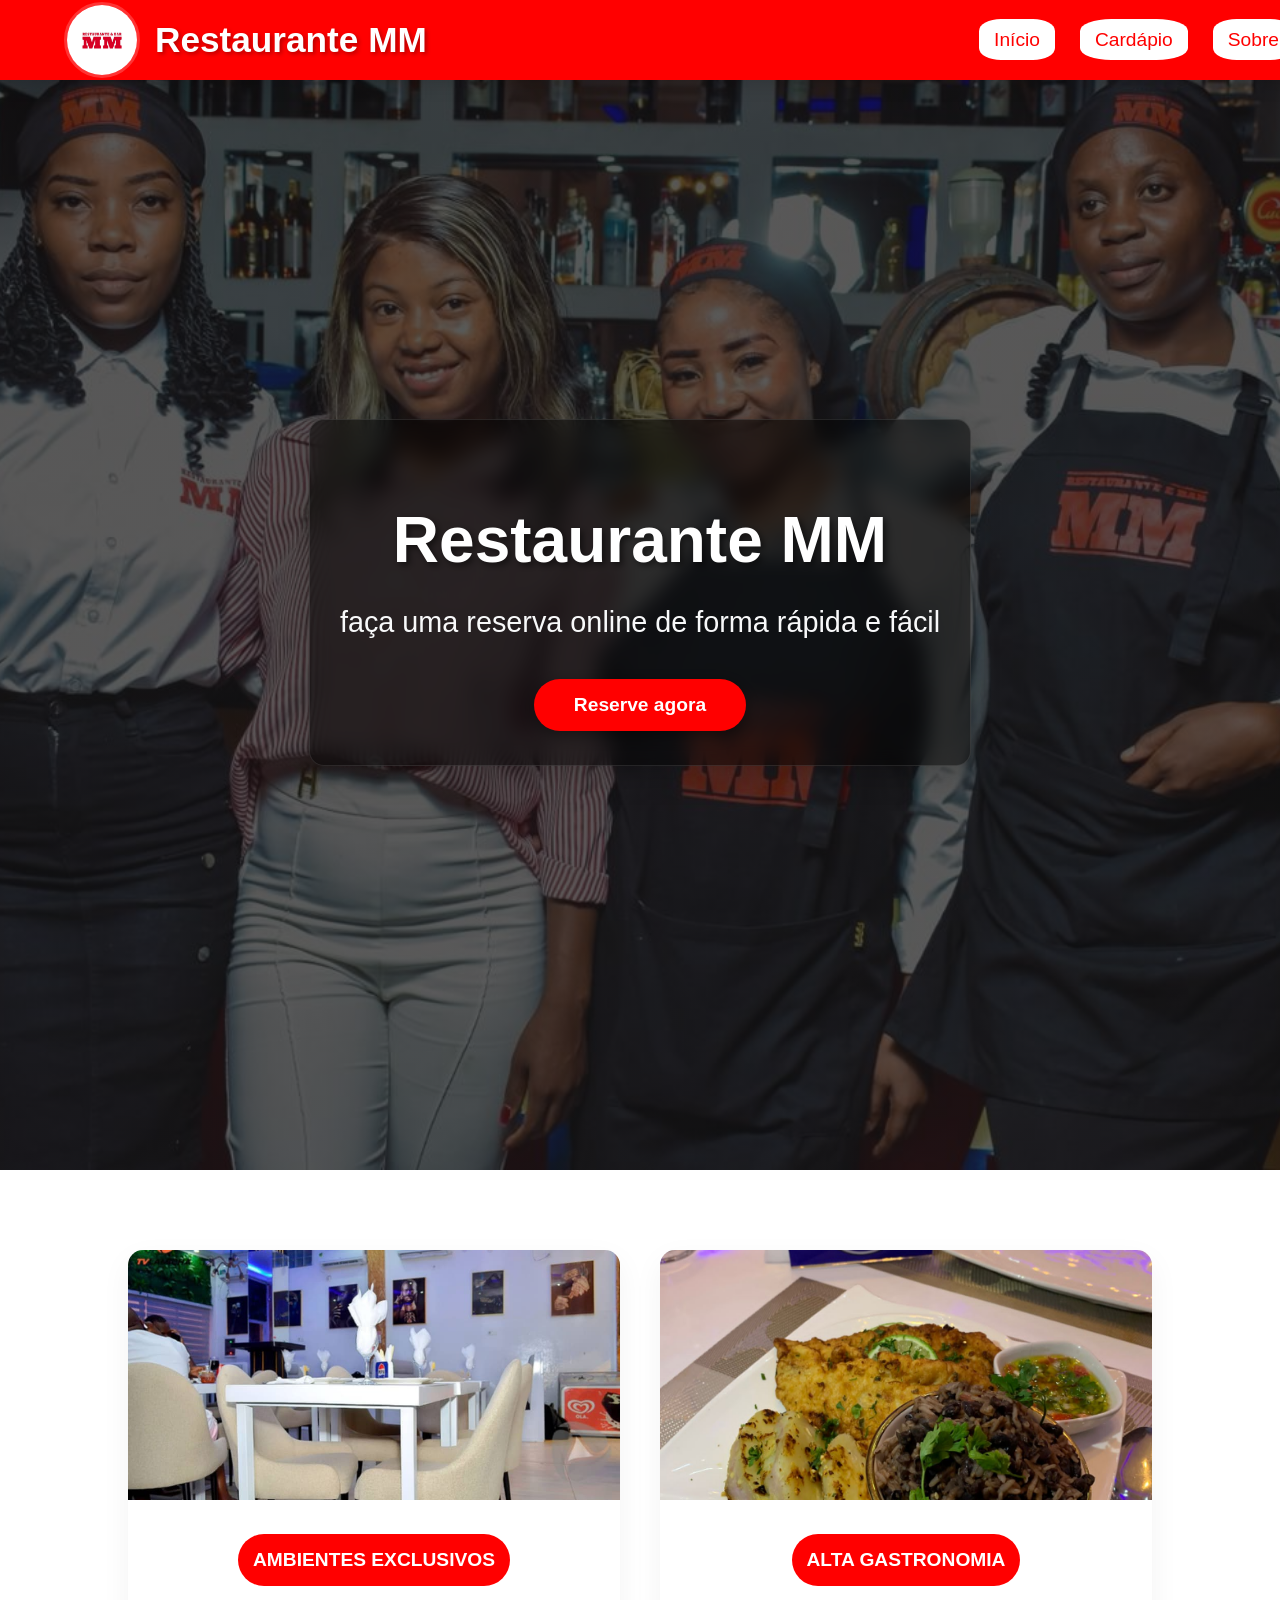
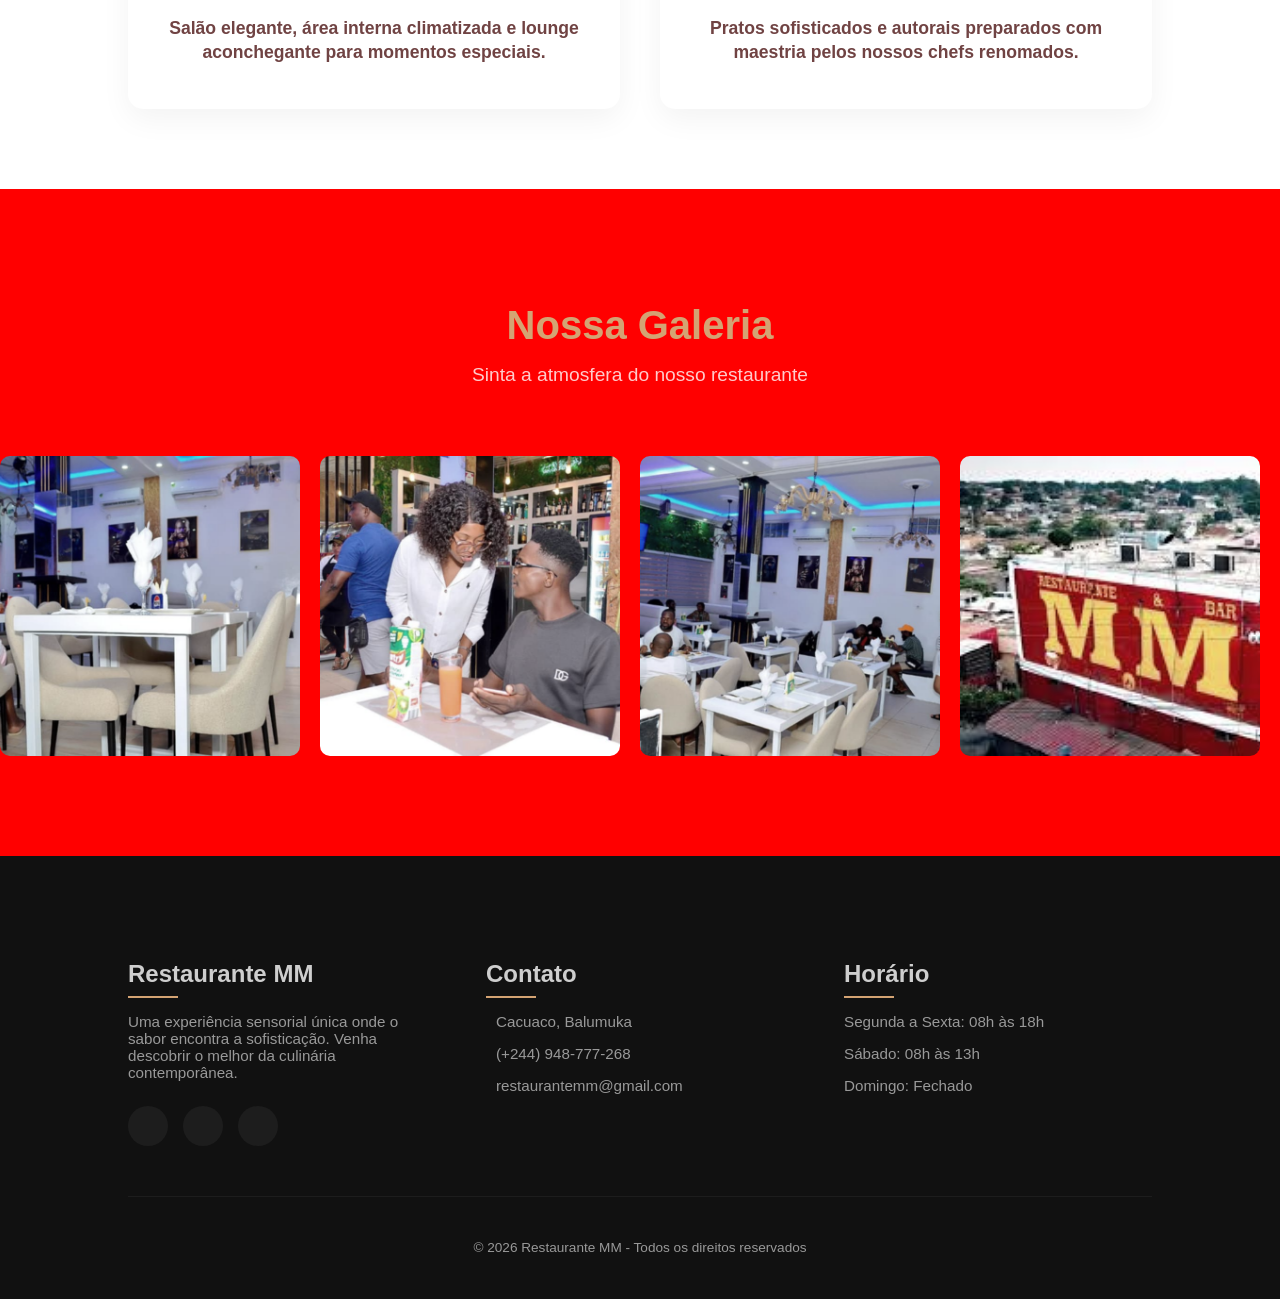
<file: s_reserva/index.html>
<!DOCTYPE html>
<html lang="pt-br">

<head>
    <meta charset="UTF-8">
    <meta name="viewport" content="width=device-width, initial-scale=1.0">
    <title>Reserva de mesa em restaurante</title>
    <link rel="stylesheet" href="style.css">
</head>

<body>
    <nav class="navbar">
        <div class="logo-container">
            <img class="img" src="menu/IMG-20260217-WA0002.jpg" alt="Restaurante MM">
            <h1>Restaurante MM</h1>
        </div>
        <ul class="nav-links">
            <li><a href="index.html"><i class="fas fa-home"></i> Início</a></li>
            <li><a href="cardapio.html"><i class="fas fa-info-circle"></i> Cardápio</a></li>


            <li><a href="Sobre.html" "><i class=" fas fa-info-circle"></i> Sobre</a></li>

         

        </ul>
    </nav>

    <div class="imgfundo">
        <div class="fundo">
            <div class="texto">
                <h2>Restaurante MM</h2>
                <h3>faça uma reserva online de forma rápida e fácil</h3>
                <a class="a" href="formulario.html"><i class="fas fa-info-circle"></i> Reserve agora</a>
            </div>
        </div>
    </div>

    <main>
        <section class="categories">
            <div class="category-card">
                <img src="galeria/1d555868-b136-4fd9-badd-256a04c312cc.jpg" alt="Ambientes Exclusivos">
                <div class="category-info">
                    <a href="Ambiente.html"
                        style="border-radius: 30px;padding: 15px; background-color:   red;color: white;">Ambientes
                        Exclusivos</a>
                    <h2>Salão elegante, área interna climatizada e lounge aconchegante para momentos especiais.</h2>
                </div>
            </div>
            <div class="category-card">
                <img src="comidaMM/IMG-20260217-WA0004.jpg" alt="Gastronomia de alta classe">
                <div class="category-info">
                    <a href="Gastronomia.html"
                        style="border-radius: 30px;padding: 15px; background-color:   red;color: white;">Alta
                        Gastronomia</a>
                    <h2>Pratos sofisticados e autorais preparados com maestria pelos nossos chefs renomados.</h2>
                </div>
            </div>
        </section>

        <section class="galeria-section">
            <h1>Nossa Galeria</h1>
            <h2>Sinta a atmosfera do nosso restaurante</h2>
            <div class="comboio-container">
                <div class="comboio-faixa">
                    <!-- Grupo 1 -->
                    <img src="galeria/1d555868-b136-4fd9-badd-256a04c312cc.jpg" alt="Galeria 1">
                    <img src="galeria/27867d78-b7e3-4402-a09d-86ecd639f633.jpg" alt="Galeria 2">
                    <img src="galeria/7af3dc20-5b73-4b53-b83a-d485df2a1cec.jpg" alt="Galeria 3">
                    <img src="galeria/baixados.jpg" alt="Galeria 4">
                    <img src="galeria/IMG-20260211-WA0005.jpg" alt="Galeria 5">
                    <img src="galeria/IMG-20260211-WA0006.jpg" alt="Galeria 6">
                    <img src="galeria/IMG-20260217-WA0036.jpg" alt="Galeria 7">
                    <img src="galeria/IMG-20260211-WA0009.jpg" alt="Galeria 8">

                    <!-- Grupo 2 (Loop) -->
                    <img src="galeria/mm.jpg" alt="Galeria 1">
                    <img src="galeria/1a1cca81-498e-4043-89ac-76edf60dcc4b.jpg" alt="Galeria 2">
                    <img src="galeria/1d555868-b136-4fd9-badd-256a04c312cc.jpg" alt="Galeria 3">
                    <img src="galeria/mm.jpg" alt="Galeria 4">
                    <img src="galeria/IMG-20260211-WA0007.jpg" alt="Galeria 5">
                    <img src="galeria/IMG-20260211-WA0008.jpg" alt="Galeria 6">
                    <img src="galeria/IMG-20260217-WA0036.jpg" alt="Galeria 7">
                    <img src="galeria/IMG-20260211-WA0009.jpg" alt="Galeria 8">

                </div>
            </div>
        </section>
    </main>

    <footer>
        <div class="footer-content">
            <div class="footer-col">
                <h3>Restaurante MM</h3>
                <p>Uma experiência sensorial única onde o sabor encontra a sofisticação. Venha descobrir o melhor da
                    culinária contemporânea.</p>
                <div class="social-icons">
                    <a href="#"><i class="fab fa-facebook-f"></i></a>
                    <a href="#"><i class="fab fa-instagram"></i></a>
                    <a href="#"><i class="fab fa-whatsapp"></i></a>
                </div>
            </div>

            <div class="footer-col">
                <h3>Contato</h3>
                <p><i class="fas fa-map-marker-alt"></i> Cacuaco, Balumuka</p>
                <p><i class="fas fa-phone"></i> (+244) 948-777-268</p>
                <p><i class="fas fa-envelope"></i> restaurantemm@gmail.com</p>
            </div>

            <div class="footer-col">
                <h3>Horário</h3>
                <p>Segunda a Sexta: 08h às 18h</p>
                <p>Sábado: 08h às 13h</p>
                <p>Domingo: Fechado</p>
            </div>
        </div>

        <div class="copyright">
            <p>&copy; 2026 Restaurante MM - Todos os direitos reservados</p>
        </div>
    </footer>
</body>

</html>
</file>
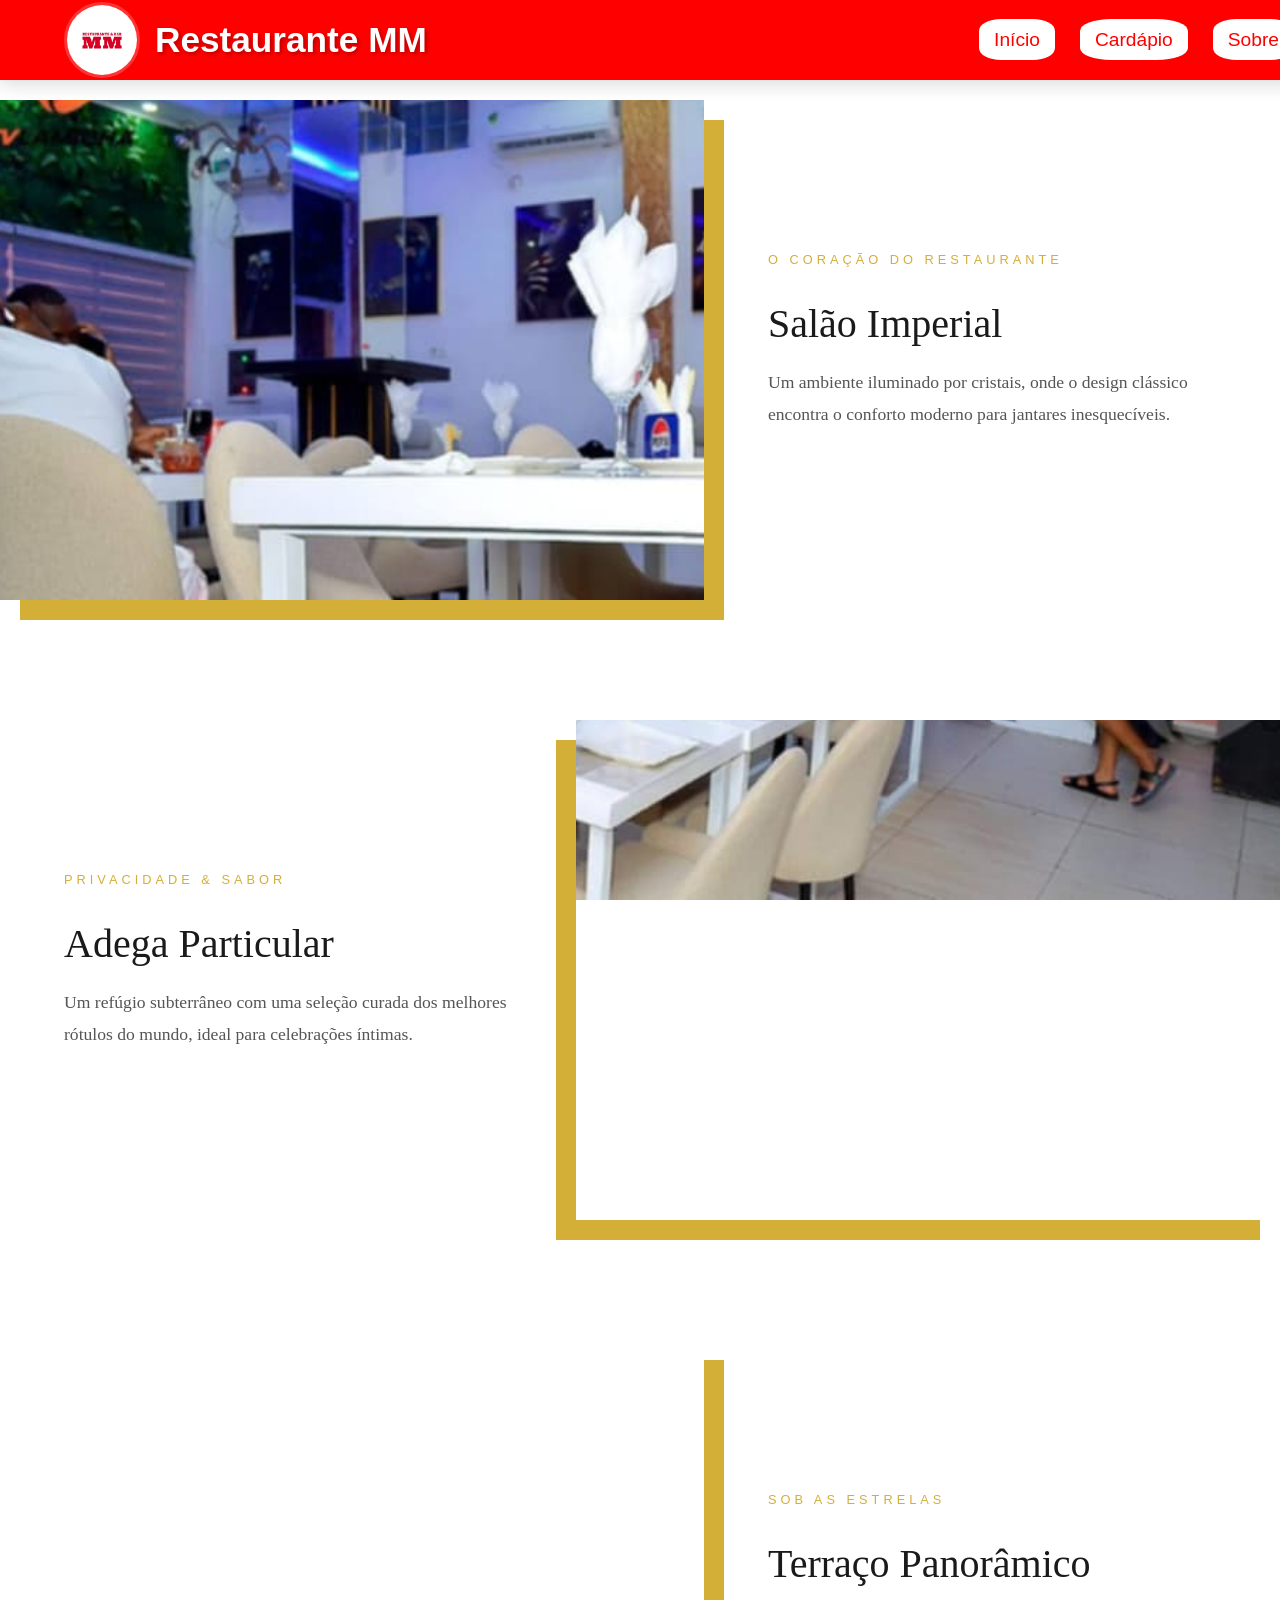
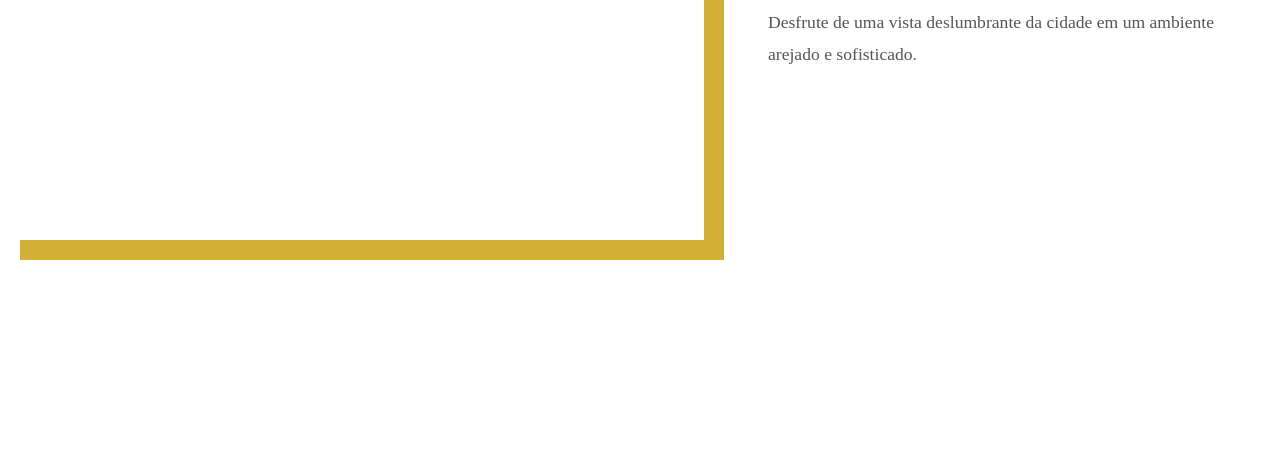
<file: s_reserva/ambiente.html>
<!DOCTYPE html>
<html lang="pt-pt">
<head>
    <meta charset="UTF-8">
    <title>Ambiente exclusivo</title>
    <link rel="stylesheet" href="ambiente.css">
</head>
<body>
<nav class="navbar">
        <div class="logo-container">
            <img class="img" src="menu/IMG-20260217-WA0002.jpg" alt="Restaurante MM">
            <h1>Restaurante MM</h1>
        </div>
        <ul class="nav-links">
            <li><a href="index.html"><i class="fas fa-home"></i> Início</a></li>
             <li><a href="cardapio.html"><i class="fas fa-info-circle"></i> Cardápio</a></li>  
           
                       
              <li><a href="Sobre.html" "><i class="fas fa-info-circle"></i> Sobre</a></li>  

                       
         </ul>
    </nav>


    <section class="ambiente-exclusivo">
    <!-- Bloco 1: O Salão Principal -->
    <div class="ambiente-item">
        <div class="ambiente-imagem" style="background-image: url('galeria/1d555868-b136-4fd9-badd-256a04c312cc.jpg');"></div>
        <div class="ambiente-texto">
            <span>O Coração do Restaurante</span>
            <h2>Salão Imperial</h2>
            <p>Um ambiente iluminado por cristais, onde o design clássico encontra o conforto moderno para jantares inesquecíveis.</p>
        </div>
    </div>

    <!-- Bloco 2: A Adega (Invertido) -->
    <div class="ambiente-item invertido">
        <div class="ambiente-imagem" style="background-image: url('galeria/7af3dc20-5b73-4b53-b83a-d485df2a1cec.jpg');"></div>
        <div class="ambiente-texto">
            <span>Privacidade & Sabor</span>
            <h2>Adega Particular</h2>
            <p>Um refúgio subterrâneo com uma seleção curada dos melhores rótulos do mundo, ideal para celebrações íntimas.</p>
        </div>
    </div>

    <!-- Bloco 3: O Terraço -->
    <div class="ambiente-item">
        <div class="ambiente-imagem" style="background-image: url('galeria/27867d78-b7e3-4402-a09d-86ecd639f633.jpg');"></div>
        <div class="ambiente-texto">
            <span>Sob as Estrelas</span>
            <h2>Terraço Panorâmico</h2>
            <p>Desfrute de uma vista deslumbrante da cidade em um ambiente arejado e sofisticado.</p>
        </div>
    </div>
</section>
</body>
</html>
</file>
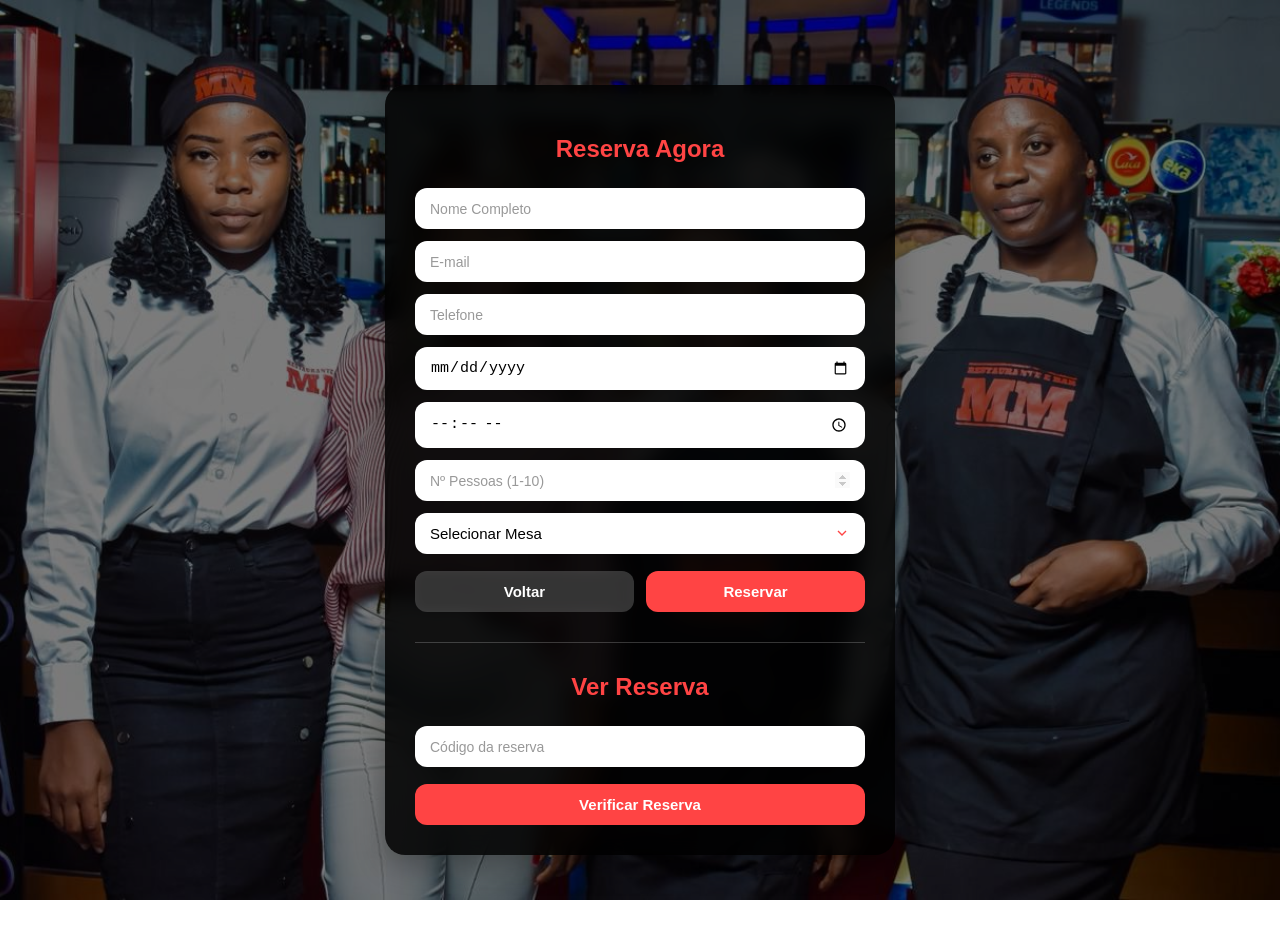
<file: s_reserva/formulario.html>
<!DOCTYPE html>
<html lang="pt-pt">

<head>
    <meta charset="UTF-8">
    <meta name="viewport" content="width=device-width, initial-scale=1.0">
    <title>Reservar Mesa</title>
    <link rel="stylesheet" href="formulario.css">

    <!-- CSS EXTRA AQUI -->
    <style>
        form {
            display: flex;
            flex-direction: column;
            gap: 12px;
        }

        hr {
            margin: 30px 0;
            border: none;
            height: 1px;
            background: rgba(255,255,255,0.2);
        }
    </style>

</head>

<body>

<div class="card">

    <h2>Reserva Agora</h2>

    <!-- FORM RESERVA -->
    <form action="reservas.php" method="POST">

        <input type="text" name="nome" placeholder="Nome Completo" required>

        <input type="email" name="email" placeholder="E-mail" required>

        <input type="tel" name="telefone" placeholder="Telefone" required>

        <input type="date" name="data_reserva" required>

        <input type="time" name="hora_reserva" required>

        <input type="number" name="num_pessoa" placeholder="Nº Pessoas (1-10)" min="1" max="10" required>

        <select name="mesa" required>
            <option value="">Selecionar Mesa</option>
            <option value="1">Mesa 1</option>
            <option value="2">Mesa 2</option>
            <option value="3">Mesa 3</option>
            <option value="4">Mesa 4</option>
            <option value="5">Mesa 5</option>
        </select>

        <div class="buttons">
            <button type="button" class="btn-voltar" onclick="window.location.href='index.html'">
                Voltar
            </button>

            <button type="submit" class="btn-enviar">
                Reservar
            </button>
        </div>

    </form>

    <hr>

    <!-- VER RESERVA -->
    <h2>Ver Reserva</h2>

    <form action="ver_reserva.php" method="GET">

        <input type="text" name="codigo_reserva" placeholder="Código da reserva" required>

        <div class="buttons">
            <button type="submit" class="btn-enviar">
                Verificar Reserva
            </button>
        </div>

    </form>

</div>

</body>
</html>
</file>
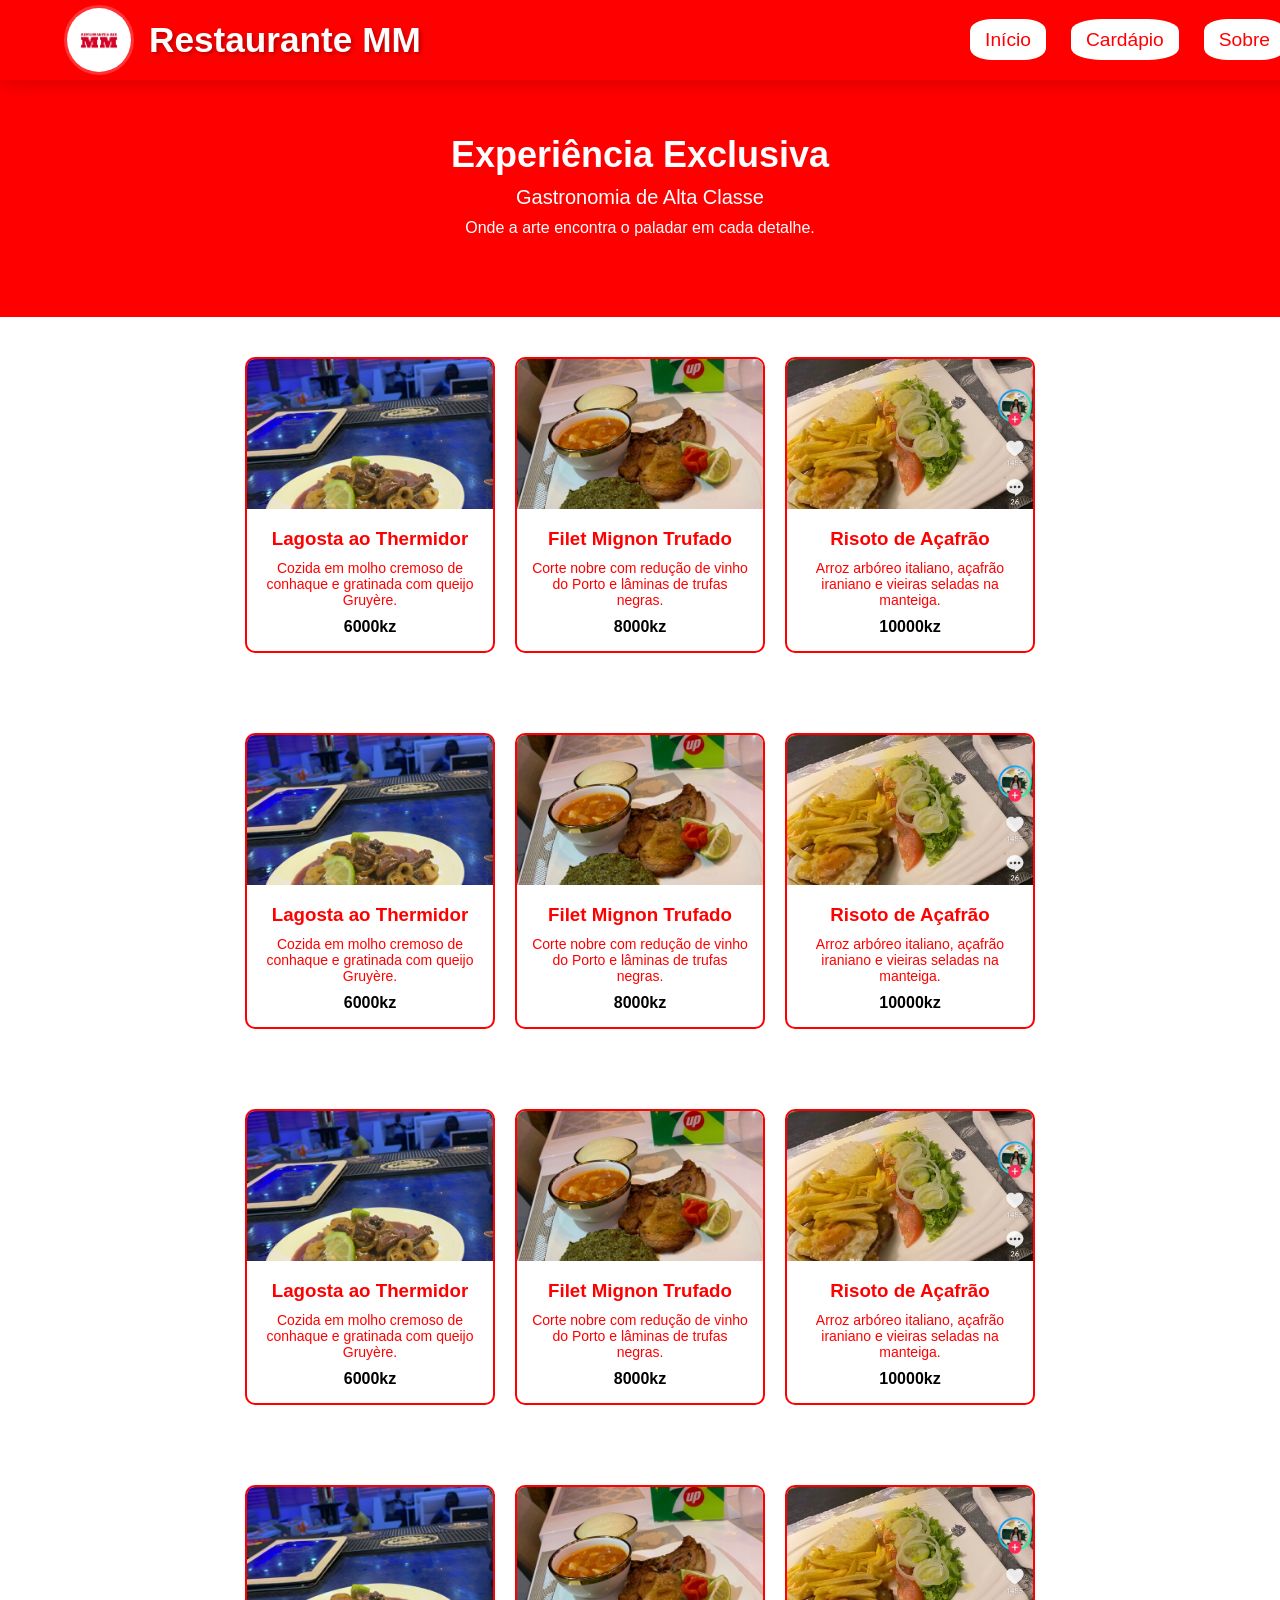
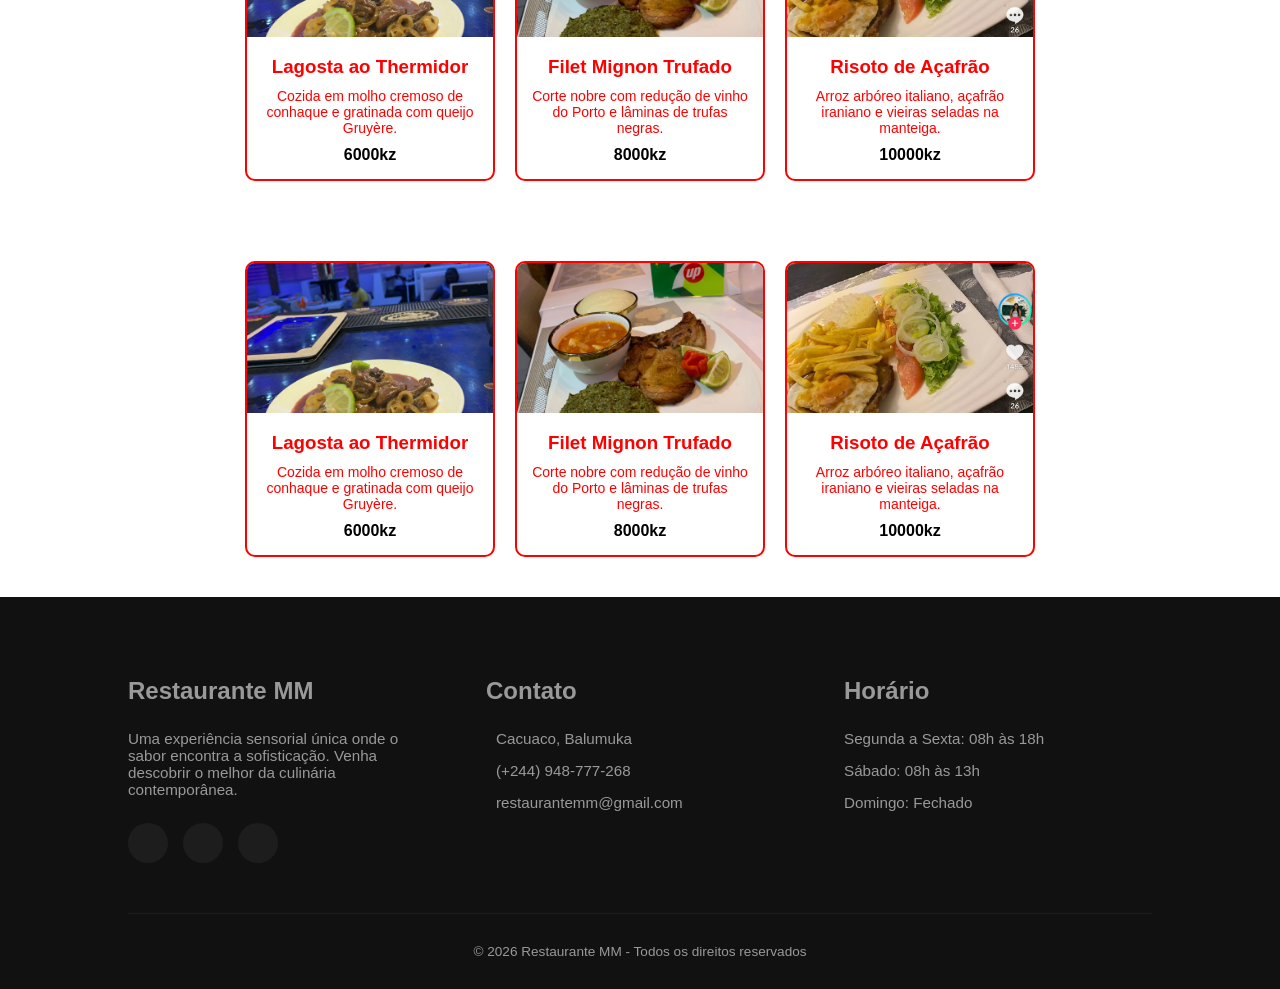
<file: s_reserva/gastronomia.html>
<!DOCTYPE html>
<html lang="pt-pt">
<head>
    <meta charset="UTF-8">
    <title>Gastronomia de Alta Classe</title>
    <link rel="stylesheet" href="gastronomia.css">
</head>
<body>
<nav class="navbar">
        <div class="logo-container">
            <img class="img" src="menu/IMG-20260217-WA0002.jpg" alt="Restaurante MM">
            <h1>Restaurante MM</h1>
        </div>
        <ul class="nav-links">
            <li><a href="index.html"><i class="fas fa-home"></i> Início</a></li>
             <li><a href="cardapio.html"><i class="fas fa-info-circle"></i> Cardápio</a></li>  
           
                       
              <li><a href="Sobre.html" "><i class="fas fa-info-circle"></i> Sobre</a></li>  
                      
         </ul>
    </nav>
    <br>
    <br>
    <br>

    <div id="gas">
        <h1>Experiência Exclusiva</h1>
        <span>Gastronomia de Alta Classe</span>
        <p>Onde a arte encontra o paladar em cada detalhe.</p>
    </div>

    <div class="menu-interativo">
        <!-- Prato 1 -->
        <div class="prato-card">
            <img src="comidaMM/IMG-20260217-WA0009.jpg" alt="Lagosta ao Thermidor">
            <div class="prato-info">
                <h3>Lagosta ao Thermidor</h3>
                <p>Cozida em molho cremoso de conhaque e gratinada com queijo Gruyère.</p>
                <span class="preco">6000kz</span>
            </div>
        </div>

        <!-- Prato 2 -->
        <div class="prato-card">
            <img src="comidaMM/IMG-20260217-WA0008.jpg" alt="Filet Mignon Trufado">
            <div class="prato-info">
                <h3>Filet Mignon Trufado</h3>
                <p>Corte nobre com redução de vinho do Porto e lâminas de trufas negras.</p>
                <span class="preco">8000kz</span>
            </div>
        </div>

        <!-- Prato 3 -->
        <div class="prato-card">
            <img src="comidaMM/IMG-20260217-WA0005.jpg" alt="Risoto de Açafrão">
            <div class="prato-info">
                <h3>Risoto de Açafrão</h3>
                <p>Arroz arbóreo italiano, açafrão iraniano e vieiras seladas na manteiga.</p>
                <span class="preco">10000kz</span>
            </div>
        </div>
    </div>

     <div class="menu-interativo">
        <!-- Prato 1 -->
        <div class="prato-card">
            <img src="comidaMM/IMG-20260217-WA0009.jpg" alt="Lagosta ao Thermidor">
            <div class="prato-info">
                <h3>Lagosta ao Thermidor</h3>
                <p>Cozida em molho cremoso de conhaque e gratinada com queijo Gruyère.</p>
                <span class="preco">6000kz</span>
            </div>
        </div>

        <!-- Prato 2 -->
        <div class="prato-card">
            <img src="comidaMM/IMG-20260217-WA0008.jpg" alt="Filet Mignon Trufado">
            <div class="prato-info">
                <h3>Filet Mignon Trufado</h3>
                <p>Corte nobre com redução de vinho do Porto e lâminas de trufas negras.</p>
                <span class="preco">8000kz</span>
            </div>
        </div>

        <!-- Prato 3 -->
        <div class="prato-card">
            <img src="comidaMM/IMG-20260217-WA0005.jpg" alt="Risoto de Açafrão">
            <div class="prato-info">
                <h3>Risoto de Açafrão</h3>
                <p>Arroz arbóreo italiano, açafrão iraniano e vieiras seladas na manteiga.</p>
                <span class="preco">10000kz</span>
            </div>
        </div>
    </div>


     <div class="menu-interativo">
        <!-- Prato 1 -->
        <div class="prato-card">
            <img src="comidaMM/IMG-20260217-WA0009.jpg" alt="Lagosta ao Thermidor">
            <div class="prato-info">
                <h3>Lagosta ao Thermidor</h3>
                <p>Cozida em molho cremoso de conhaque e gratinada com queijo Gruyère.</p>
                <span class="preco">6000kz</span>
            </div>
        </div>

        <!-- Prato 2 -->
        <div class="prato-card">
            <img src="comidaMM/IMG-20260217-WA0008.jpg" alt="Filet Mignon Trufado">
            <div class="prato-info">
                <h3>Filet Mignon Trufado</h3>
                <p>Corte nobre com redução de vinho do Porto e lâminas de trufas negras.</p>
                <span class="preco">8000kz</span>
            </div>
        </div>

        <!-- Prato 3 -->
        <div class="prato-card">
            <img src="comidaMM/IMG-20260217-WA0005.jpg" alt="Risoto de Açafrão">
            <div class="prato-info">
                <h3>Risoto de Açafrão</h3>
                <p>Arroz arbóreo italiano, açafrão iraniano e vieiras seladas na manteiga.</p>
                <span class="preco">10000kz</span>
            </div>
        </div>
    </div>


     <div class="menu-interativo">
        <!-- Prato 1 -->
        <div class="prato-card">
            <img src="comidaMM/IMG-20260217-WA0009.jpg" alt="Lagosta ao Thermidor">
            <div class="prato-info">
                <h3>Lagosta ao Thermidor</h3>
                <p>Cozida em molho cremoso de conhaque e gratinada com queijo Gruyère.</p>
                <span class="preco">6000kz</span>
            </div>
        </div>

        <!-- Prato 2 -->
        <div class="prato-card">
            <img src="comidaMM/IMG-20260217-WA0008.jpg" alt="Filet Mignon Trufado">
            <div class="prato-info">
                <h3>Filet Mignon Trufado</h3>
                <p>Corte nobre com redução de vinho do Porto e lâminas de trufas negras.</p>
                <span class="preco">8000kz</span>
            </div>
        </div>

        <!-- Prato 3 -->
        <div class="prato-card">
            <img src="comidaMM/IMG-20260217-WA0005.jpg" alt="Risoto de Açafrão">
            <div class="prato-info">
                <h3>Risoto de Açafrão</h3>
                <p>Arroz arbóreo italiano, açafrão iraniano e vieiras seladas na manteiga.</p>
                <span class="preco">10000kz</span>
            </div>
        </div>
    </div>

     <div class="menu-interativo">
        <!-- Prato 1 -->
        <div class="prato-card">
            <img src="comidaMM/IMG-20260217-WA0009.jpg" alt="Lagosta ao Thermidor">
            <div class="prato-info">
                <h3>Lagosta ao Thermidor</h3>
                <p>Cozida em molho cremoso de conhaque e gratinada com queijo Gruyère.</p>
                <span class="preco">6000kz</span>
            </div>
        </div>

        <!-- Prato 2 -->
        <div class="prato-card">
            <img src="comidaMM/IMG-20260217-WA0008.jpg" alt="Filet Mignon Trufado">
            <div class="prato-info">
                <h3>Filet Mignon Trufado</h3>
                <p>Corte nobre com redução de vinho do Porto e lâminas de trufas negras.</p>
                <span class="preco">8000kz</span>
            </div>
        </div>

        <!-- Prato 3 -->
        <div class="prato-card">
            <img src="comidaMM/IMG-20260217-WA0005.jpg" alt="Risoto de Açafrão">
            <div class="prato-info">
                <h3>Risoto de Açafrão</h3>
                <p>Arroz arbóreo italiano, açafrão iraniano e vieiras seladas na manteiga.</p>
                <span class="preco">10000kz</span>
            </div>
        </div>
    </div>
    

        <footer>
        <div class="footer-content">
            <div class="footer-col">
                <h3>Restaurante MM</h3>
                <p>Uma experiência sensorial única onde o sabor encontra a sofisticação. Venha descobrir o melhor da culinária contemporânea.</p>
                <div class="social-icons">
                    <a href="#"><i class="fab fa-facebook-f"></i></a>
                    <a href="#"><i class="fab fa-instagram"></i></a>
                    <a href="#"><i class="fab fa-whatsapp"></i></a>
                </div>
            </div>
            
            <div class="footer-col">
                <h3>Contato</h3>
                <p><i class="fas fa-map-marker-alt"></i> Cacuaco, Balumuka</p>
                <p><i class="fas fa-phone"></i> (+244) 948-777-268</p>
                <p><i class="fas fa-envelope"></i> restaurantemm@gmail.com</p>
            </div>
            
            <div class="footer-col">
                <h3>Horário</h3>
                <p>Segunda a Sexta: 08h às 18h</p>
                <p>Sábado: 08h às 13h</p>
                <p>Domingo: Fechado</p>
            </div>
        </div>
        
        <div class="copyright">
            <p>&copy; 2026 Restaurante MM - Todos os direitos reservados</p>
        </div>
    </footer>
</body>
</html>
</file>
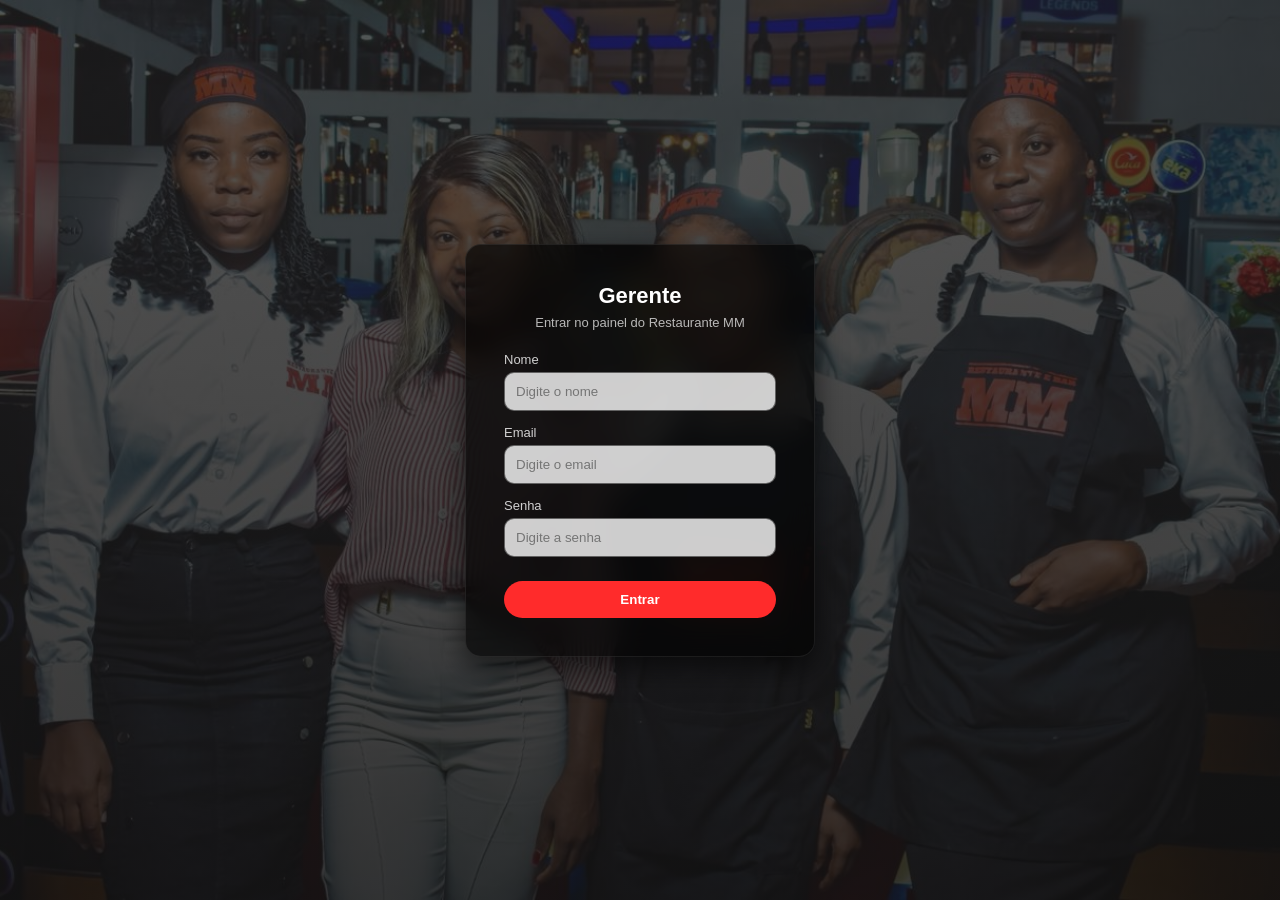
<file: s_reserva/gerente_login.html>
<!DOCTYPE html>
<html lang="pt-br">

<head>
    <meta charset="UTF-8">
    <meta name="viewport" content="width=device-width, initial-scale=1.0">
    <title>Login Gerente - Restaurante MM</title>
    <link rel="stylesheet" href="gerente.css">
</head>

<body>

    <div class="login-container">
        <h1>Gerente</h1>
        <p>Entrar no painel do Restaurante MM</p>

        <form action="login.php" method="POST">

            <div class="input-group">
                <label>Nome</label>
                <input type="text" name="nome" placeholder="Digite o nome" required>
            </div>

            <div class="input-group">
                <label>Email</label>
                <input type="email" name="email" placeholder="Digite o email" required>
            </div>

            <div class="input-group">
                <label>Senha</label>
                <input type="password" name="senha" placeholder="Digite a senha" required>
            </div>

            <button class="btn-login" type="submit">
                Entrar
            </button>

        </form>
    </div>

</body>
</html>
</file>
<file: s_reserva/style.css>
body {
            font-family: 'Roboto', sans-serif;
            overflow-x: hidden;
            color: #333;
            background-color: #f8f9fa;
            margin: 0%;
            margin: none;
        }
        
        /* Navbar melhorada */
         nav {
            height: 80px;
            background-color: red;
            display: flex;
            justify-content: space-between;
            align-items: center;
            padding: 0 5%;
            position: fixed;
            width: 1230px;
            z-index: 100;
            box-shadow: 0 4px 18px rgba(0, 0, 0, 0.15);
            transition: all 0.3s ease;
        }
        
        .nav-scrolled {
            height: 80px;
            background:rgba(255, 0, 0, 0.808);
            backdrop-filter:blur(5px);
        }
        
        .logo-container {
            display: flex;
            align-items: center;
            gap: 15px;
        }
        
        .img {
            width: 70px;
            height: 70px;
            border-radius: 50%;
            object-fit: cover;
            border: 3px solid rgba(255, 255, 255, 0.2);
            transition: all 0.3s ease;
        }
        
        nav h1 {
            font-family: 'Montserrat', sans-serif;
            font-size: 2.2rem;
            color: white;
            font-weight: 700;
            text-shadow: 2px 2px 4px rgba(0, 0, 0, 0.3);
        }
        
        .nav-links {
            display: flex;
            gap: 25px;
            border: white;
            border-radius: 9%;
            color: red;
        }
        
        .nav-links li {
            list-style: none;
        }
        
        .nav-links a {
            color: red;
            text-decoration: none;
            font-size: 1.2rem;
            font-weight: 500;
            padding: 10px 15px;
            border-radius: 5px;
            transition: all 0.3s ease;
            position: relative;
            border-radius: 29%;
            background-color: white;
            font-family: 'Montserrat', sans-serif;
        }
        
        .nav-links a:after {
            content: '';
            position: absolute;
            width: 0;
            height: 2px;
            bottom: 5px;
            left: 50%;
            background-color: rgb(255, 0, 0);
            transition: all 0.3s ease;
        }
        
        .nav-links a:hover {
            color: rgb(255, 0, 0);
        }
        
        .nav-links a:hover:after {
            width: 80%;
            left: 10%;
        }


        
        /* fundo da imagem com as animações com a escrita de agendar */
        .imgfundo {
            background: linear-gradient(rgba(19, 18, 18, 0.7), rgba(22, 22, 22, 0.7)), url('menu/IMG-20260217-WA0037.jpg') no-repeat center center;
            background-size: cover;
            min-height: 130vh;
            display: flex;
            align-items: center;
            justify-content: center;
            position: relative;
        }
        
        .fundo {
            margin-top: 15px;
            width: 100%;
            height: 100%;
            display: flex;
            flex-direction: column;
            align-items: center;
            justify-content: center;
            text-align: center;
            padding: 0 20px;
        }
        
        .texto {
            color: rgb(255, 255, 255);
            max-width: 900px;
            padding: 30px;
            background: rgba(0, 0, 0, 0.5);
            border-radius: 15px;
            backdrop-filter: blur(10px);
            border: 1px solid rgba(255, 255, 255, 0.1);
            box-shadow: 0 10px 30px rgba(0, 0, 0, 0.2);
        }
        
        .texto h2 {
            font-family: 'Montserrat', sans-serif;
            font-size: 4rem;
            margin-bottom: 20px;
            color: #ffffff;
            text-shadow: 3px 3px 6px rgba(0, 0, 0, 0.5);
            transform: translateY(100px);
            opacity: 0;
            animation: slideup 1.2s forwards;
            animation-delay: 0.5s;
        }
        
        .texto h3 {
            font-size: 1.8rem;
            font-weight: 300;
            margin-bottom: 40px;
            color: #f8f9fa;
            transform: translateY(100px);
            opacity: 0;
            animation: slideup 1.5s forwards;
            animation-delay: 1s;
        }
        
        .a {
            display: inline-block;
            padding: 15px 40px;
            background: linear-gradient(135deg, red, red);
            color: white;
            text-decoration: none;
            font-size: 1.2rem;
            font-weight: 600;
            border-radius: 50px;
            transition: all 0.4s ease;
            box-shadow: 0 5px 15px rgba(0, 0, 0, 0.4);
            opacity: 0;
            animation: fadeIn 1.2s forwards;
            animation-delay: 1.9s;
            position: relative;
            overflow: hidden;
            z-index: 1;
        }
        
        .a:before {
            content: '';
            position: absolute;
            top: 0;
            left: 0;
            width: 0%;
            height: 100%;
            background: linear-gradient(135deg, red, red);
            transition: all 0.4s ease;
            z-index: -1;
        }
        
        .a:hover {
            transform: translateY(-3px);
            box-shadow: 0 8px 20px rgba(70, 69, 69, 0.6);
        }
        
        .a:hover:before {
            width: 100%;
        }

        /* Animações  do aparecimento do restaurante*/
         @keyframes slideup {
            0% {
                transform: translateY(100px);
                opacity: 0;
            }
            100% {
                transform: translateY(0);
                opacity: 1;
            }
        }
        
        @keyframes fadeIn {
            0% {
                opacity: 0;
            }
            100% {
                opacity: 1;
            }
        }


         /* estilo css das categorias que são as duas colunas e css do da galeria do restaurante */

          :root {
            --primary-color: #d4a373; 
            --secondary-color: #ff0000; 
            --accent-color: rgba(0, 0, 0, 0.842); /* preto */
            --text-light:rgba(255, 255, 255, 0.795);
            --text-dark: #704343;
            --bg-light: #4b3b3b;
            --transition: all 0.3s ease;
        }

        /* Hero Section */
        .hero {
            height: 100vh;
            background: linear-gradient(rgba(34, 24, 24, 0.6), rgba(0,0,0,0.6)), 
                        url('https://images.unsplash.com/photo-1514362545857-3bc16c4c7d1b?ixlib=rb-1.2.1&auto=format&fit=crop&w=1350&q=80');
            background-size: cover;
            background-position: center;
            display: flex;
            align-items: center;
            justify-content: center;
            text-align: center;
            color: var(--text-light);
            padding: 0 20px;
        }

        .hero-content h2 {
            font-size: 4rem;
            margin-bottom: 1rem;
            letter-spacing: 3px;
        }

        .hero-content h3 {
            font-size: 1.5rem;
            font-weight: 400;
            margin-bottom: 2.5rem;
            font-family: 'Montserrat', sans-serif;
        }

        .btn-reserve {
            display: inline-block;
            padding: 15px 40px;
            background-color: var(--primary-color);
            color: var(--text-light);
            text-decoration: none;
            font-weight: 700;
            text-transform: uppercase;
            border-radius: 50px;
            transition: var(--transition);
            border: 2px solid var(--primary-color);
        }

        .btn-reserve:hover {
            background-color: transparent;
            color: var(--primary-color);
            transform: translateY(-3px);
        }

        /* Categoria do restaurente ou seja ambientes e gastronomia*/
        .categories {
            padding: 80px 10%;
            display: grid;
            grid-template-columns: repeat(auto-fit, minmax(300px, 1fr));
            gap: 40px;
            background-color: #ffffff;
        }

        .category-card {
            background: rgb(255, 255, 255);
            border-radius: 15px;
            overflow: hidden;
            box-shadow: 0 10px 30px rgba(0,0,0,0.05);
            transition: var(--transition);
            text-align: center;
        }

        .category-card:hover {
            transform: translateY(-10px);
            box-shadow: 0 15px 40px rgba(24, 24, 24, 0.1);
        }

        .category-card img {
            width: 100%;
            height: 250px;
            object-fit: cover;
        }

        .category-info {
            padding: 30px;
            
        }

        .category-info a {
            display: inline-block;
            color: red;
            text-decoration: none;
            font-weight: 700;
            font-size: 1.2rem;
            margin-bottom: 15px;
            text-transform: uppercase;
        }

        .category-info h2 {
            font-size: 1.1rem;
            color: var(--text-dark);
            line-height: 1.4;
        }

        /* Gallery Section */
        .galeria-section {
            padding: 80px 0;
            background-color: var(--secondary-color);
            color: var(--text-light);
            text-align: center;
        }

        .galeria-section h1 {
            font-size: 2.5rem;
            margin-bottom: 10px;
            color: var(--primary-color);
        }

        .galeria-section h2 {
            font-size: 1.2rem;
            font-weight: 400;
            margin-bottom: 50px;
            font-family: 'Montserrat', sans-serif;
        }

        .comboio-container {
            width: 100%;
            overflow: hidden;
            padding: 20px 0;
        }

        .comboio-faixa {
            display: flex;
            width: max-content;
            gap: 20px;
            animation: rolar-infinito 30s linear infinite;
        }

        .comboio-faixa img {
            width: 300px;
            height: 300px;
            object-fit: cover;
            border-radius: 10px;
            filter: grayscale(30%);
            transition: var(--transition);
        }

        .comboio-faixa img:hover {
            filter: grayscale(0%);
            transform: scale(1.05);
        }

        @keyframes rolar-infinito {
            0% { transform: translateX(0); }
            100% { transform: translateX(calc(-50% - 10px)); }
        }

        /* Footer */
        footer {
            background: #111;
            color: #999;
            padding: 80px 10% 30px;
        }

        .footer-content {
            display: grid;
            grid-template-columns: repeat(auto-fit, minmax(250px, 1fr));
            gap: 50px;
            margin-bottom: 50px;
        }

        .footer-col h3 {
            color: var(--text-light);
            font-size: 1.5rem;
            margin-bottom: 25px;
            position: relative;
        }

        .footer-col h3::after {
            content: '';
            position: absolute;
            width: 50px;
            height: 2px;
            background: var(--primary-color);
            bottom: -10px;
            left: 0;
        }

        .footer-col p {
            margin-bottom: 15px;
            font-size: 0.95rem;
        }

        .footer-col i {
            color: var(--primary-color);
            margin-right: 10px;
        }

        .social-icons {
            display: flex;
            gap: 15px;
            margin-top: 25px;
        }

        .social-icons a {
            width: 40px;
            height: 40px;
            background: rgba(255,255,255,0.05);
            display: flex;
            align-items: center;
            justify-content: center;
            border-radius: 50%;
            color: var(--text-light);
            text-decoration: none;
            transition: var(--transition);
        }

        .social-icons a:hover {
            background: var(--primary-color);
            transform: translateY(-5px);
        }

        .copyright {
            text-align: center;
            padding-top: 30px;
            border-top: 1px solid rgba(255,255,255,0.05);
            font-size: 0.85rem;
        }

        /* Responsive */
        @media (max-width: 768px) {
            .hero-content h2 { font-size: 2.5rem; }
            .nav-links { display: none; } /* Simplificado para o exemplo */
            .navbar { padding: 1rem 5%; }
        }
</file>
<file: s_reserva/ambiente.css>
body {
            margin: 0%;
            margin: none;
        }
        
     
     /* Navbar melhorada */
         nav {
            height: 80px;
            background-color: red;
            display: flex;
            justify-content: space-between;
            align-items: center;
            padding: 0 5%;
            position: fixed;
            width: 1230px;
            z-index: 100;
            box-shadow: 0 4px 18px rgba(0, 0, 0, 0.15);
            transition: all 0.3s ease;
        }
        
        .nav-scrolled {
            height: 80px;
            background:rgba(255, 0, 0, 0.808);
            backdrop-filter:blur(5px);
        }
        
        .logo-container {
            display: flex;
            align-items: center;
            gap: 15px;
        }
        
        .img {
            width: 70px;
            height: 70px;
            border-radius: 50%;
            object-fit: cover;
            border: 3px solid rgba(255, 255, 255, 0.2);
            transition: all 0.3s ease;
        }
        
        nav h1 {
            font-family: 'Montserrat', sans-serif;
            font-size: 2.2rem;
            color: white;
            font-weight: 700;
            text-shadow: 2px 2px 4px rgba(0, 0, 0, 0.3);
        }
        
        .nav-links {
            display: flex;
            gap: 25px;
            border: white;
            border-radius: 9%;
            color: red;
        }
        
        .nav-links li {
            list-style: none;
        }
        
        .nav-links a {
            color: red;
            text-decoration: none;
            font-size: 1.2rem;
            font-weight: 500;
            padding: 10px 15px;
            border-radius: 5px;
            transition: all 0.3s ease;
            position: relative;
            border-radius: 29%;
            background-color: white;
            font-family: 'Montserrat', sans-serif;
        }
        
        .nav-links a:after {
            content: '';
            position: absolute;
            width: 0;
            height: 2px;
            bottom: 5px;
            left: 50%;
            background-color: rgb(255, 0, 0);
            transition: all 0.3s ease;
        }
        
        .nav-links a:hover {
            color: rgb(255, 0, 0);
        }
        
        .nav-links a:hover:after {
            width: 80%;
            left: 10%;
        }


.ambiente-exclusivo {
    background-color: #fff; /* Fundo branco limpo para contrastar com a gastronomia */
    color: #1a1a1a;
    padding: 100px 0;
}

.ambiente-item {
    display: flex;
    align-items: center;
    justify-content: space-between;
    margin-bottom: 120px;
    min-height: 500px;
}

/* Inverte a ordem da imagem e texto no segundo bloco */
.ambiente-item.invertido {
    flex-direction: row-reverse;
}

.ambiente-imagem {
    flex: 0 0 55%;
    height: 500px;
    background-size: cover;
    background-position: center;
    background-attachment: fixed; /* Efeito Paralaxe: a imagem corre mais devagar */
    box-shadow: 20px 20px 0px #d4af37; /* Detalhe em dourado deslocado */
}

.ambiente-item.invertido .ambiente-imagem {
    box-shadow: -20px 20px 0px #d4af37; /* Inverte a sombra no bloco invertido */
}

.ambiente-texto {
    flex: 0 0 35%;
    padding: 0 5%;
}

.ambiente-texto span {
    font-family: sans-serif;
    text-transform: uppercase;
    letter-spacing: 4px;
    font-size: 0.8rem;
    color: #d4af37;
    display: block;
    margin-bottom: 15px;
}

.ambiente-texto h2 {
    font-family: 'Playfair Display', serif;
    font-size: 2.5rem;
    margin-bottom: 20px;
    font-weight: 400;
}

.ambiente-texto p {
    font-family: 'Lora', serif;
    line-height: 1.8;
    color: #555;
    font-size: 1.1rem;
}

/* Responsividade para Celular */
@media (max-width: 768px) {
    .ambiente-item, .ambiente-item.invertido {
        flex-direction: column;
        margin-bottom: 60px;
    }
    .ambiente-imagem {
        width: 100%;
        height: 300px;
        background-attachment: scroll; /* Desativa paralaxe no mobile para performance */
    }
    .ambiente-texto {
        width: 100%;
        padding: 30px;
        text-align: center;
    }
}
</file>
<file: s_reserva/formulario.css>
body {
  margin: 0;
  font-family: -apple-system, BlinkMacSystemFont, 'Segoe UI', 'Roboto', sans-serif;
  background-image: url(menu/IMG-20260217-WA0037.jpg);
  background-size: cover;
  background-position: center;
  background-attachment: fixed;
  display: flex;
  justify-content: center;
  align-items: center;
  min-height: 100vh;
  padding: 20px;
}

/* Overlay suave */
body::before {
  content: '';
  position: fixed;
  top: 0;
  left: 0;
  right: 0;
  bottom: 0;
  background: rgba(0, 0, 0, 0.5);
  z-index: 0;
}

/* Card simples e limpo */
.card {
  background: rgba(0, 0, 0, 0.85);
  backdrop-filter: blur(10px);
  padding: 30px;
  border-radius: 20px;
  width: 100%;
  max-width: 450px;
  position: relative;
  z-index: 1;
  box-shadow: 0 10px 30px rgba(0, 0, 0, 0.3);
}

/* Título simples */
.card h2 {
  text-align: center;
  color: #ff4444;
  font-size: 24px;
  margin-bottom: 25px;
  font-weight: 600;
}

/* Formulário com espaçamento uniforme */
form {
  display: flex;
  flex-direction: column;
  gap: 15px;
}

/* Campos simples e claros */
input, select {
  padding: 12px 15px;
  border-radius: 12px;
  border: none;
  font-size: 15px;
  background: white;
  transition: all 0.2s ease;
  width: 100%;
  box-sizing: border-box;
}

/* Efeito suave ao clicar */
input:focus, select:focus {
  outline: none;
  box-shadow: 0 0 0 3px rgba(255, 68, 68, 0.3);
  transform: scale(1.01);
}

/* Placeholder mais claro */
::placeholder {
  color: #999;
  font-size: 14px;
}

/* Select com seta personalizada suave */
select {
  cursor: pointer;
  appearance: none;
  background-image: url("data:image/svg+xml;charset=UTF-8,%3csvg xmlns='http://www.w3.org/2000/svg' viewBox='0 0 24 24' fill='none' stroke='%23ff4444' stroke-width='2'%3e%3cpolyline points='6 9 12 15 18 9'%3e%3c/polyline%3e%3c/svg%3e");
  background-repeat: no-repeat;
  background-position: right 15px center;
  background-size: 16px;
}

/* Botões organizados lado a lado */
.buttons {
  display: flex;
  gap: 12px;
  margin-top: 5px;
}

.buttons button {
  flex: 1;
  padding: 12px;
  border-radius: 12px;
  border: none;
  font-size: 15px;
  font-weight: 600;
  cursor: pointer;
  transition: all 0.2s ease;
}

/* Botão Reservar - vermelho amigável */
.btn-enviar {
  background: #ff4444;
  color: white;
}

.btn-enviar:hover {
  background: #e03333;
  transform: translateY(-1px);
}

/* Botão Voltar - transparente suave */
.btn-voltar {
  background: rgba(255, 255, 255, 0.2);
  color: white;
  backdrop-filter: blur(5px);
}

.btn-voltar:hover {
  background: rgba(255, 255, 255, 0.3);
  transform: translateY(-1px);
}

/* Linha divisória suave */
hr {
  margin: 25px 0;
  border: none;
  height: 1px;
  background: rgba(255, 255, 255, 0.1);
}

/* Remover setas do campo número */
input[type="number"] {
  -moz-appearance: textfield;
}

input[type="number"]::-webkit-inner-spin-button,
input[type="number"]::-webkit-outer-spin-button {
  opacity: 0.3;
}

/* Mensagem simples */
#mensagem {
  text-align: center;
  font-size: 13px;
  margin-top: 15px;
  padding: 10px;
  border-radius: 10px;
  background: rgba(0, 0, 0, 0.5);
  color: white;
}

/* Responsivo para celular */
@media (max-width: 500px) {
  .card {
    padding: 20px;
  }
  
  .card h2 {
    font-size: 22px;
  }
  
  .buttons {
    flex-direction: column;
    gap: 10px;
  }
  
  input, select, .buttons button {
    padding: 11px 14px;
    font-size: 14px;
  }
}
</file>
<file: s_reserva/gastronomia.css>
/* Reset básico */
        * {
            margin: 0;
            padding: 0;
            box-sizing: border-box;
            font-family: Arial, sans-serif;
        }

        body {
            background-color: white;
            color: red;
             margin: 0%;
            margin: none;
        }

        /* Navbar melhorada */
         nav {
            height: 80px;
            background-color: red;
            display: flex;
            justify-content: space-between;
            align-items: center;
            padding: 0 5%;
            position: fixed;
            width: 1349px;
            z-index: 100;
            box-shadow: 0 4px 18px rgba(0, 0, 0, 0.15);
            transition: all 0.3s ease;
        }
        
        .nav-scrolled {
            height: 80px;
            background:rgba(255, 0, 0, 0.808);
            backdrop-filter:blur(5px);
        }
        
        .logo-container {
            display: flex;
            align-items: center;
            gap: 15px;
        }
        
        .img {
            width: 70px;
            height: 70px;
            border-radius: 50%;
            object-fit: cover;
            border: 3px solid rgba(255, 255, 255, 0.2);
            transition: all 0.3s ease;
        }
        
        nav h1 {
            font-family: 'Montserrat', sans-serif;
            font-size: 2.2rem;
            color: white;
            font-weight: 700;
            text-shadow: 2px 2px 4px rgba(0, 0, 0, 0.3);
        }
        
        .nav-links {
            display: flex;
            gap: 25px;
            border: white;
            border-radius: 9%;
            color: red;
        }
        
        .nav-links li {
            list-style: none;
        }
        
        .nav-links a {
            color: red;
            text-decoration: none;
            font-size: 1.2rem;
            font-weight: 500;
            padding: 10px 15px;
            border-radius: 5px;
            transition: all 0.3s ease;
            position: relative;
            border-radius: 29%;
            background-color: white;
            font-family: 'Montserrat', sans-serif;
        }
        
        .nav-links a:after {
            content: '';
            position: absolute;
            width: 0;
            height: 2px;
            bottom: 5px;
            left: 50%;
            background-color: rgb(255, 0, 0);
            transition: all 0.3s ease;
        }
        
        .nav-links a:hover {
            color: rgb(255, 0, 0);
        }
        
        .nav-links a:hover:after {
            width: 80%;
            left: 10%;
        }


        /* Banner principal */
        #gas {
            background-color: red;
            color: white;
            text-align: center;
            padding: 80px 20px;
        }

        #gas h1 {
            font-size: 36px;
            margin-bottom: 10px;
        }

        #gas span {
            font-size: 20px;
            display: block;
            margin-bottom: 10px;
        }

        #gas p {
            font-size: 16px;
        }

        /* Menu interativo */
        .menu-interativo {
            display: flex;
            justify-content: center;
            gap: 20px;
            padding: 40px 20px;
            flex-wrap: wrap;
        }

        .prato-card {
            border: 2px solid red;
            border-radius: 10px;
            overflow: hidden;
            width: 250px;
            text-align: center;
            transition: transform 0.3s;
        }

        .prato-card:hover {
            transform: scale(1.05);
        }

        .prato-card img {
            width: 100%;
            height: 150px;
            object-fit: cover;
        }

        .prato-info {
            padding: 15px;
        }

        .prato-info h3 {
            margin-bottom: 10px;
        }

        .prato-info p {
            font-size: 14px;
            margin-bottom: 10px;
        }

        .preco {
            font-weight: bold;
            color: black;
            font-size: 16px;
        }

         /* Footer */
        footer {
            background: #111;
            color: #999;
            padding: 80px 10% 30px;
        }

        .footer-content {
            display: grid;
            grid-template-columns: repeat(auto-fit, minmax(250px, 1fr));
            gap: 50px;
            margin-bottom: 50px;
        }

        .footer-col h3 {
            color: var(--text-light);
            font-size: 1.5rem;
            margin-bottom: 25px;
            position: relative;
        }

        .footer-col h3::after {
            content: '';
            position: absolute;
            width: 50px;
            height: 2px;
            background: var(--primary-color);
            bottom: -10px;
            left: 0;
        }

        .footer-col p {
            margin-bottom: 15px;
            font-size: 0.95rem;
        }

        .footer-col i {
            color: var(--primary-color);
            margin-right: 10px;
        }

        .social-icons {
            display: flex;
            gap: 15px;
            margin-top: 25px;
        }

        .social-icons a {
            width: 40px;
            height: 40px;
            background: rgba(255,255,255,0.05);
            display: flex;
            align-items: center;
            justify-content: center;
            border-radius: 50%;
            color: var(--text-light);
            text-decoration: none;
            transition: var(--transition);
        }

        .social-icons a:hover {
            background: var(--primary-color);
            transform: translateY(-5px);
        }

        .copyright {
            text-align: center;
            padding-top: 30px;
            border-top: 1px solid rgba(255,255,255,0.05);
            font-size: 0.85rem;
        }

        /* Responsive */
        @media (max-width: 768px) {
            .hero-content h2 { font-size: 2.5rem; }
            .nav-links { display: none; } /* Simplificado para o exemplo */
            .navbar { padding: 1rem 5%; }
        }
</file>
<file: s_reserva/gerente.css>
* {
    margin: 0;
    padding: 0;
    box-sizing: border-box;
    font-family: Arial, sans-serif;
}

body {
    height: 100vh;
    background: linear-gradient(rgba(32, 32, 32, 0.75), rgba(20, 20, 20, 0.85)),
                url(menu/IMG-20260217-WA0037.jpg);
    background-size: cover;
    background-position: center;

    display: flex;
    justify-content: center;
    align-items: center;
}

/* ===== GLASS LOGIN ===== */
.login-container {
    width: 350px;
    padding: 38px;

    text-align: center;
    color: #fff;

    border-radius: 16px;

    /* Glass effect */
    background: rgba(0, 0, 0, 0.65);
    backdrop-filter: blur(14px);
    -webkit-backdrop-filter: blur(14px);

    border: 1px solid rgba(255, 255, 255, 0.08);

    box-shadow: 0 10px 30px rgba(0,0,0,0.6);
}

/* ===== TITLE ===== */
.login-container h1 {
    font-size: 22px;
    margin-bottom: 6px;
    color: #ffffff;
}

.login-container p {
    font-size: 13px;
    color: rgba(255,255,255,0.7);
    margin-bottom: 22px;
}

/* ===== INPUT GROUP ===== */
.input-group {
    margin-bottom: 14px;
    text-align: left;
}

.input-group label {
    font-size: 13px;
    color: rgba(255,255,255,0.8);
    display: block;
    margin-bottom: 5px;
}

/* ===== INPUT ===== */
.input-group input {
    width: 100%;
    padding: 11px;

    border-radius: 10px;

    background: rgba(255, 255, 255, 0.795);
    border: 1px solid rgba(0, 0, 0, 0.527);

    color: #000000;

    outline: none;

    transition: 0.25s ease;
}

/* foco suave com vermelho */
.input-group input:focus {
    border-color: #ff2b2b;
    box-shadow: 0 0 0 2px rgba(255,43,43,0.2);
    background: rgb(255, 255, 255);
}

/* ===== BOTÃO PRINCIPAL ===== */
.btn-login {
    width: 100%;
    padding: 11px;

    margin-top: 10px;

    border: none;
    border-radius: 22px;

    background: #ff2b2b;
    color: #fff;

    font-weight: bold;
    cursor: pointer;

    transition: 0.25s ease;
}

/* hover suave */
.btn-login:hover {
    background: #e02424;
    transform: translateY(-1px);
}

/* click UX */
.btn-login:active {
    transform: scale(0.98);
}

/* ===== MENSAGENS ===== */
.error,
.success {
    font-size: 13px;
    margin-top: 10px;
    display: none;
}

.error {
    color: #ff6b6b;
}

.success {
    color: #6bffb0;
}
</file>
